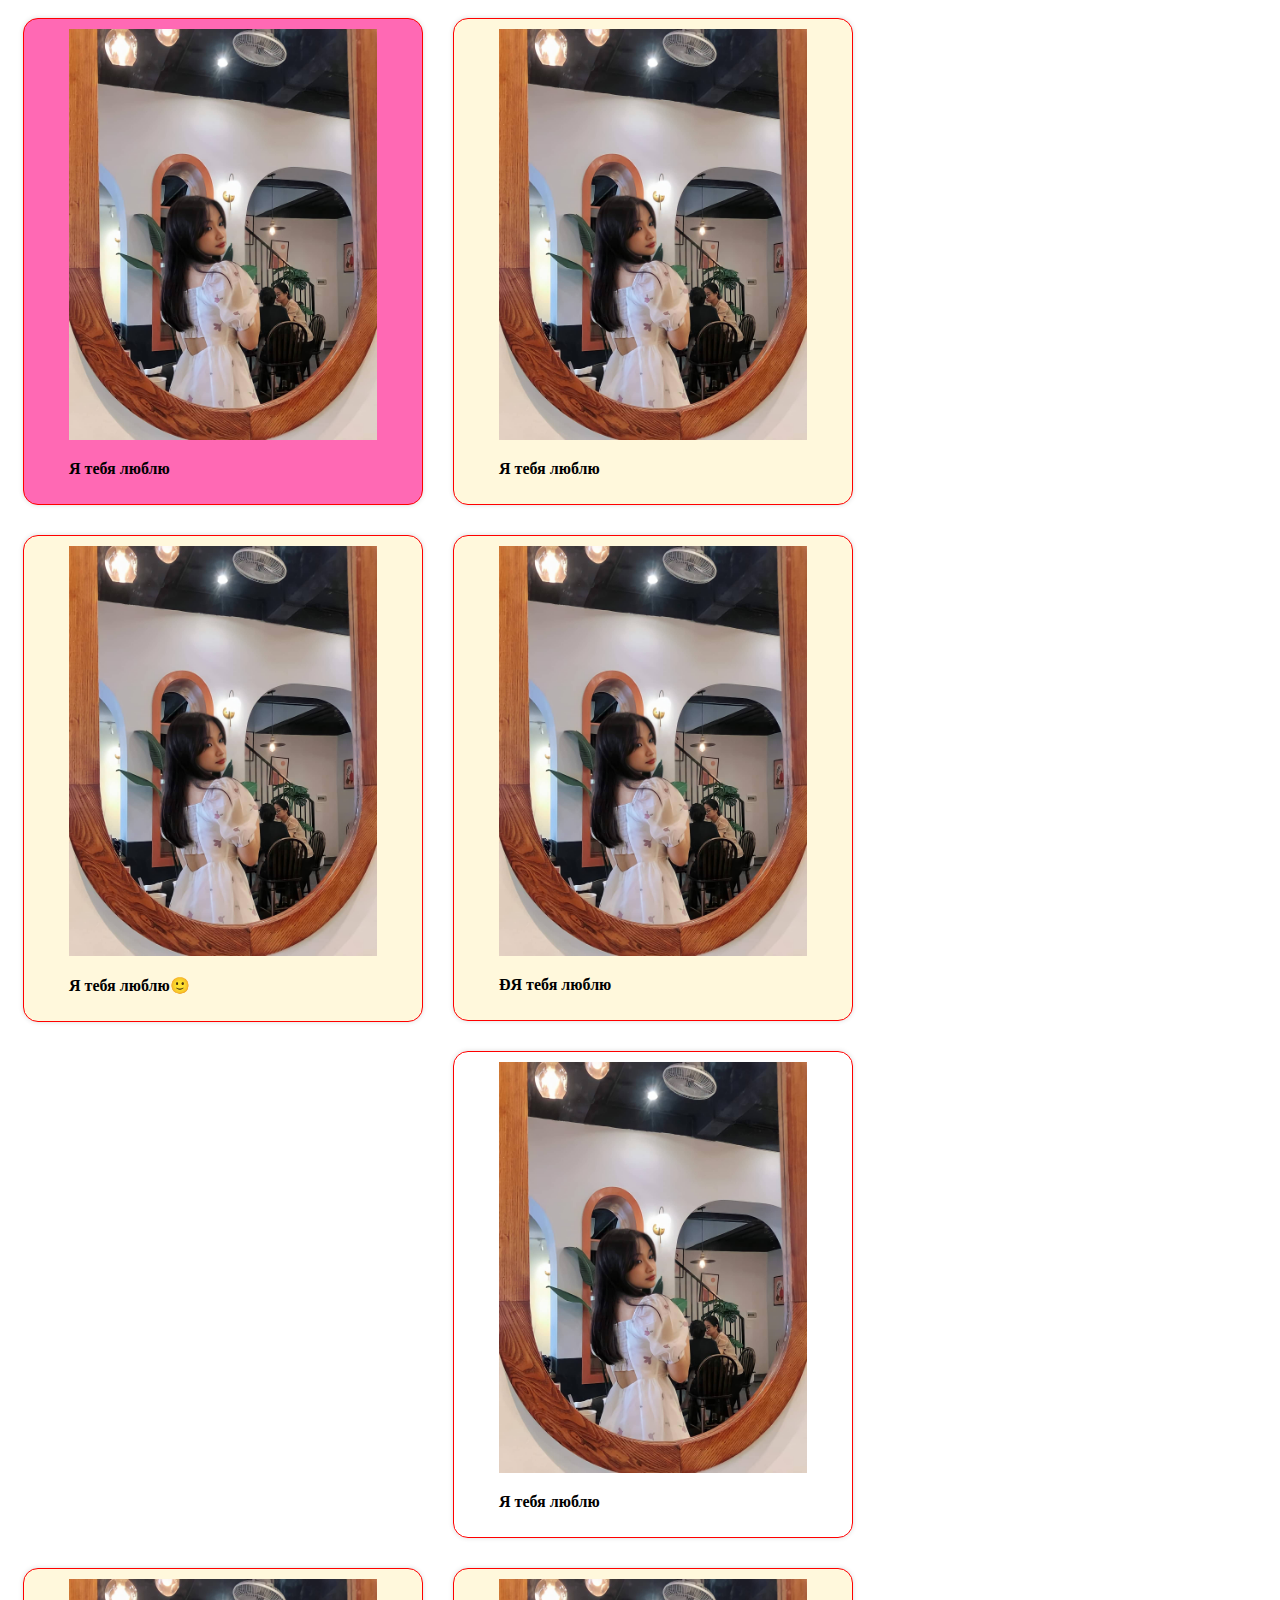
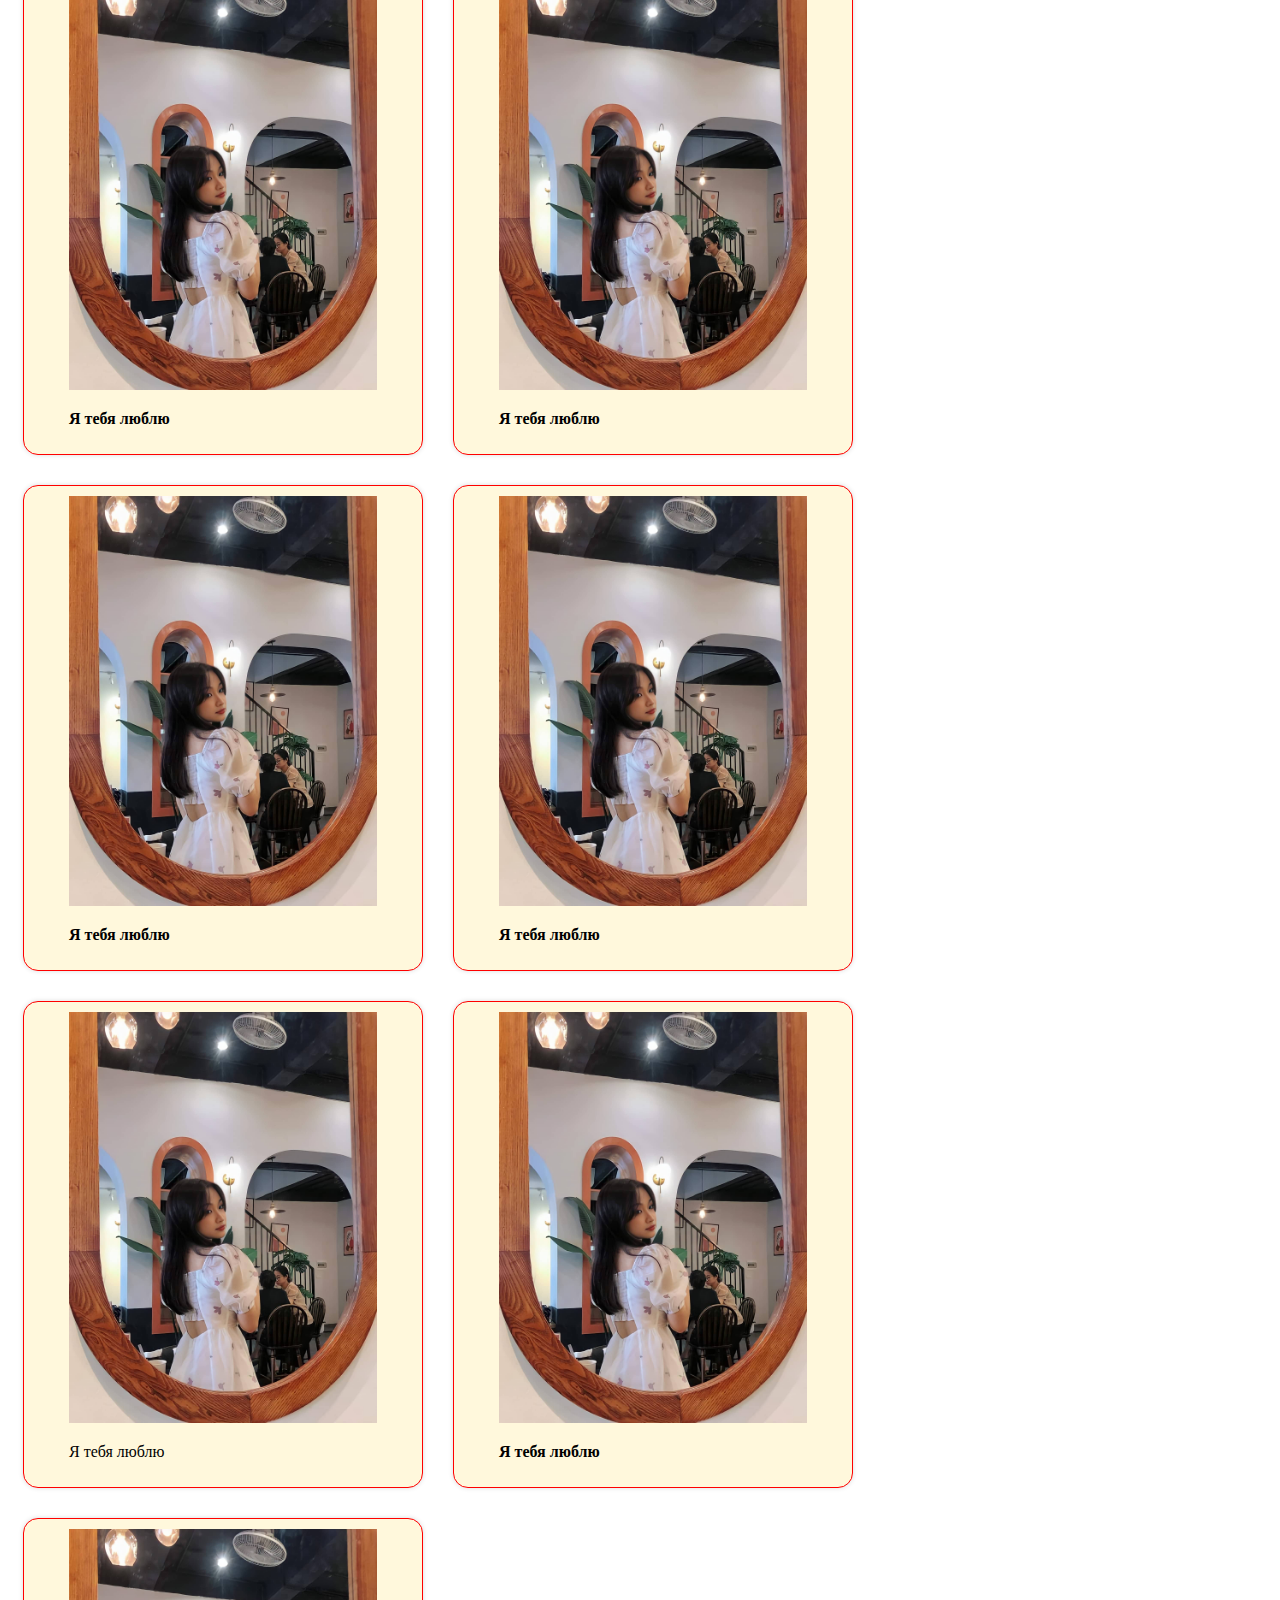
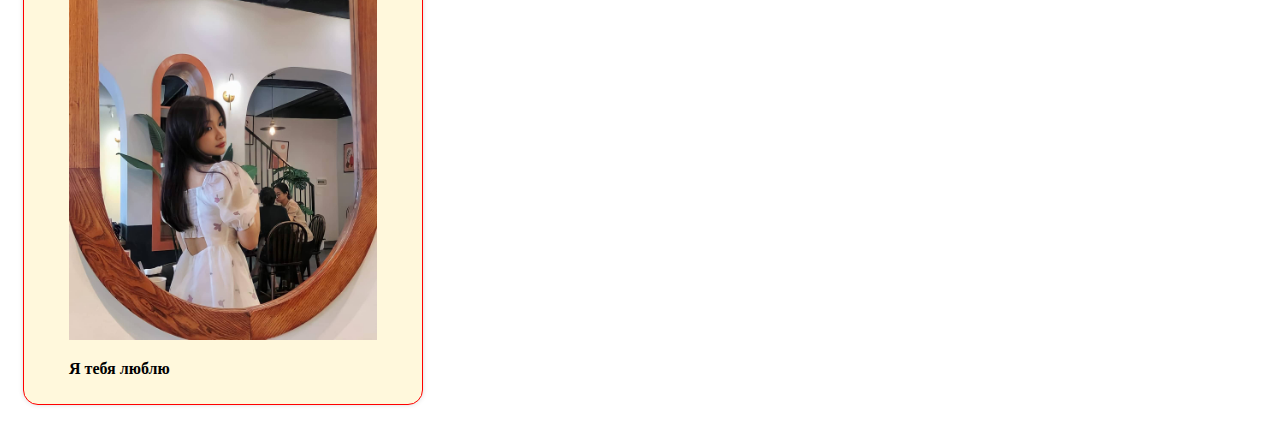
<file: box_model.html>
<!DOCTYPE html>
<html lang="en">
<head>
    <meta charset="UTF-8">
    <title>Box Model</title>
    <link rel="stylesheet" href="css/box_model.css"/>
</head>
<body>
<div class="box-orange box-special">
    <img src="image/300587048_5996311343723370_680531365213870097_n.jpg"width="480"/>
   <b> <p>Я тебя люблю
   </p> </b>
</div>
<div class="box-orange">
    <img src="image/300587048_5996311343723370_680531365213870097_n.jpg"width="480"/>
   <b> <p>Я тебя люблю
   </p> </b>
</div>
<div class="box-orange">
    <img src="image/300587048_5996311343723370_680531365213870097_n.jpg"width="480"/>
    <b><p>Я тебя люблю🙂
    </p></b>
</div>
<div class="box-orange">
    <img src="image/300587048_5996311343723370_680531365213870097_n.jpg"width="480"/>
    <b><p>ĐЯ тебя люблю
    </p></b>
</div>
<div class="dp">
    <img src="image/300587048_5996311343723370_680531365213870097_n.jpg"width="480"/>
    <b><p>Я тебя люблю
    </p></b>
</div>
<div class="box-orange">
    <img src="image/300587048_5996311343723370_680531365213870097_n.jpg"width="480"/>
    <b><p>Я тебя люблю
    </p></b>
</div>
<div class="box-orange">
    <img src="image/300587048_5996311343723370_680531365213870097_n.jpg"width="480"/>
    <b><p>Я тебя люблю
    </p></b>
</div>
<div class="box-orange">
    <img src="image/300587048_5996311343723370_680531365213870097_n.jpg"width="480"/>
    <b><p>Я тебя люблю
    </p></b>
</div>
<div class="box-orange">
    <img src="image/300587048_5996311343723370_680531365213870097_n.jpg"width="480"/>
    <b><p>Я тебя люблю
    </p></b>
</div>
<div class="box-orange">
    <img src="image/300587048_5996311343723370_680531365213870097_n.jpg"width="480"/>
    <p>Я тебя люблю
    </p>
</div>
<div class="box-orange">
    <img src="image/300587048_5996311343723370_680531365213870097_n.jpg"width="480"/>
    <b> <p>Я тебя люблю
    </p></b>
</div>
<div class="box-orange">
    <img src="image/300587048_5996311343723370_680531365213870097_n.jpg"width="480"/>
    <b><p>Я тебя люблю
    </p></b>
</div>
</body>
</html>
</file>
<file: css/box_model.css>
div{
    width: 400px;
    float: left;
    border: 1px solid red;
    margin: 10px 15px 20px;
    padding: 10px 45px;
    box-sizing: border-box;
    box-shadow: 0px 0px 5px #dcdcdc;
    border-radius: 15px;
    transition: all 300ms;
}
div:hover{
    transform: scale(1.15);
}
img{
    max-width: 100%;
}
#box-6{
    background-color: deeppink;
}
.box-orange{
    background-color:cornsilk;
}
.box-special{
    color: greenyellow;
    background-color: hotpink;
}
.dp{
    color: red;
}
div p{
    color: black;
}
p{
    color: lawngreen;
}
</file>
